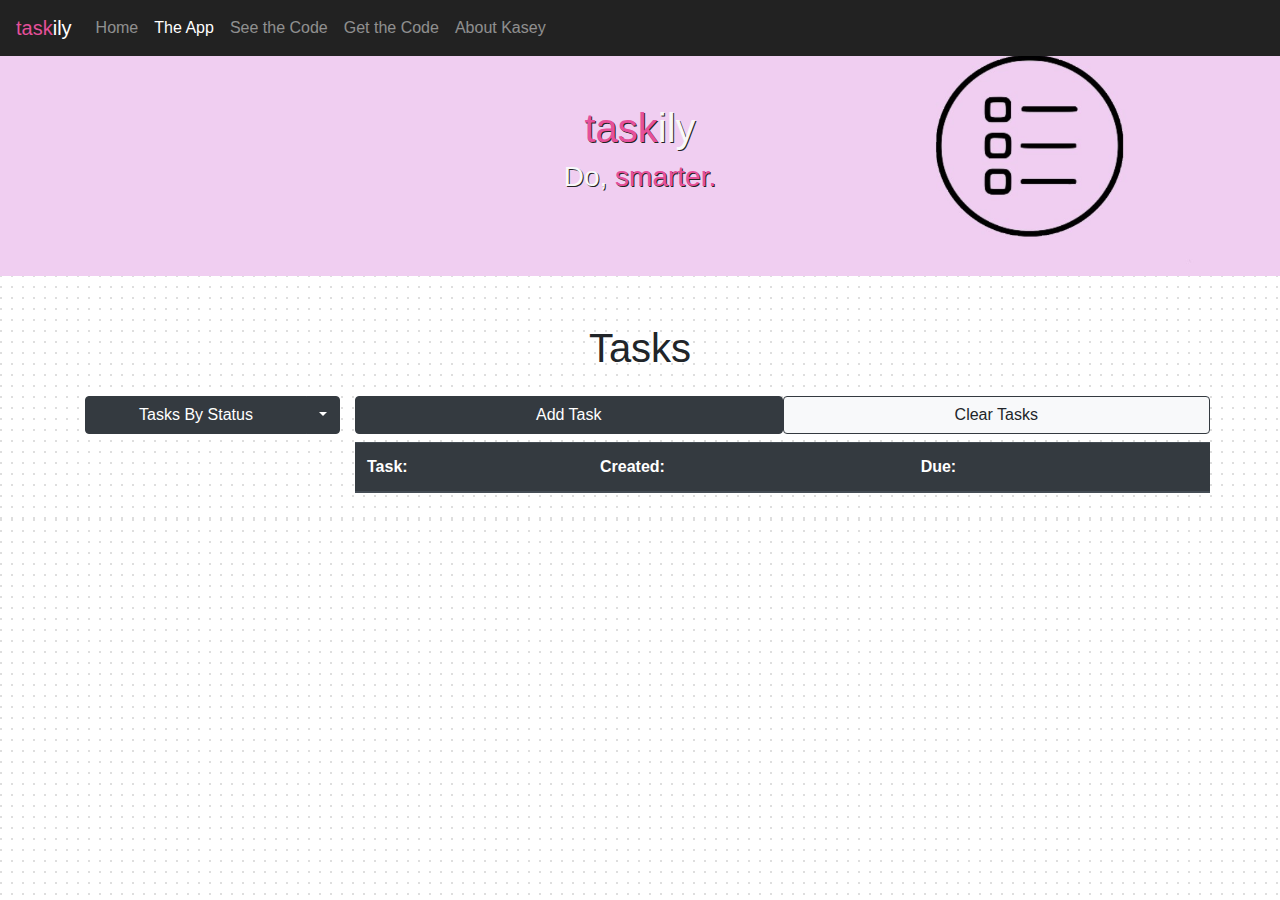
<file: app.html>
﻿<!doctype html>
<html lang="en">

<head>
    <title>The App | taskily</title>
<link rel="shortcut icon" type="image/png" href="images/favicon-32x32.png"/>

    <!-- Required meta tags -->
    <meta charset="utf-8">
    <meta name="theme-color" content="#FFA000">
    <meta name="viewport" content="width=device-width, initial-scale=1, shrink-to-fit=no">
    <!-- Bootstrap CSS -->
<link rel="stylesheet" href="https://stackpath.bootstrapcdn.com/bootstrap/4.3.1/css/bootstrap.min.css"
          integrity="sha384-ggOyR0iXCbMQv3Xipma34MD+dH/1fQ784/j6cY/iJTQUOhcWr7x9JvoRxT2MZw1T" crossorigin="anonymous">
<link rel="stylesheet" href="https://use.fontawesome.com/releases/v5.15.3/css/all.css" integrity="sha384-SZXxX4whJ79/gErwcOYf+zWLeJdY/qpuqC4cAa9rOGUstPomtqpuNWT9wdPEn2fk" crossorigin="anonymous">

<link rel="stylesheet" href="/css/prism.css">
<link rel="stylesheet" href="css/site.css">
</head>
<body onload="preLoad()">
    <!--Insert Menu-->
      <nav class="navbar navbar-expand-md navbar-dark fixed-top bg-gray mb-5">
        <a class="navbar-brand" href="/index.html"><span class="text-magenta">task</span>ily</a>
        <button class="navbar-toggler" type="button" data-toggle="collapse" data-target="#navbarCollapse" aria-controls="navbarCollapse" aria-expanded="false" aria-label="Toggle navigation">
          <span class="navbar-toggler-icon"></span>
        </button>
        <div class="collapse navbar-collapse" id="navbarCollapse">
            <ul class="navbar-nav">
                <li class="nav-item">
                    <a class="nav-link nav-hover-magenta" href="/index.html">Home</a>
                </li>
                <li class="nav-item active">
                    <a class="nav-link" href="/app.html"><span class="sr-only">(current)</span>The App</a>
                </li>
                <li class="nav-item">
                    <a class="nav-link nav-hover-magenta" href="/code.html">See the Code</a>
                </li>
                <li class="nav-item">
                    <a class="nav-link nav-hover-magenta" href="https://github.com/Piaomu/taskily" target="_blank">Get the Code</a>
                </li>
                <li class="nav-item">
                    <a class="nav-link nav-hover-cyan" href="https://kaseywahl.io/about.html" target="_blank">About Kasey</a>
                </li>
            </ul>
        </div>
    </nav>

<div class="jumbotron jumbotron-fluid header">
  <div class="container hero">
    <div>
        <h1 class="text-light text-center text-shadow"><span class="text-magenta">task</span>ily</h1>
        <h3 class="text-light text-center text-shadow">Do, <span class="text-magenta"> smarter.</span></h3>
    </div>
  </div>
</div>

    <!--Insert your main content here-->
<section>
    <div class="container">
      <h1 class="text-center p-3">Tasks <span id="taskCount"></span> </h1>
        <!-- Side Nav -->
        <div class="row">
            <div class="col-3 btn-outline-dark">
                <div class="btn-group w-100">
                    <button type="button" class="btn btn-dark w-100">Tasks By Status</button>
                    <button type="button" class="btn btn-dark dropdown-toggle"></button>
                </div>
            </div>
<div class="col-9">
    <div class="row">
    <button type="button" class="btn btn-dark w-50" data-toggle="modal" data-target="#addTask">Add Task</button>
    <button onclick="ClearTasks()" type="button" class="btn btn-light border-dark w-50">Clear Tasks</button>
  <hr>
<table class="table table-striped mt-2" id="eventList">
  <thead class="thead-dark">
    <tr>
      <th>Task:</th>
      <th>Created:</th>
      <th>Due:</th>
      <th></th>
    </tr>
  </thead>
  <tbody id="taskBody">
    <!-- Data Goes Here -->
  </tbody>
</table> 
<div class="modal" id="addTask">
  <div class="modal-dialog">
    <div class="modal-content">
    <div class="modal-header">
      <h4 class="modal-title">Add New Task</h4>
      <button type="button" class="close" data-dismiss="modal">&times;</button>
    </div>
    <div class="modal-body">
      <form id="formData">
        <div class="form-group">
          <label for="newTitle">Title:</label>
          <input type="text" class="form-control" id="newTitle" placeholder="Enter task">
        </div>
        <div class="form-group">
          <label for="newDueDate">Due Date:</label>
          <input type="date" class="form-control" id="newDueDate" placeholder="mm/dd/yyyy">
        </div>
      </form>
    </div>
    <div class="modal-footer">
      <button type="button" class="btn btn-dark" onclick="CreateTask()" data-dismiss="modal">Save</button>
    </div>
  </div>
</div>
</div>
    </div>

    <!-- Edit Modal -->
    <div class="modal" id="editTask">
  <div class="modal-dialog">
    <div class="modal-content">
    <div class="modal-header">
      <h4 class="modal-title">Edit Task</h4>
      <button type="button" class="close" data-dismiss="modal">&times;</button>
    </div>
    <div class="modal-body">
      <form id="formData">
        <input type="hidden" id="taskId">
        <div class="form-group">
          <label for="editTitle">Title:</label>
          <input type="text" class="form-control" id="editTitle" placeholder="Enter task">
        </div>
        <div class="form-group">
          <label for="editDueDate">Due Date:</label>
          <input type="date" class="form-control" id="editDueDate" placeholder="mm/dd/yyyy">
        </div>
      </form>
    </div>
    <div class="modal-footer">
      <button type="button" class="btn btn-dark" onclick="EditTask()" data-dismiss="modal">Save</button>
    </div>
  </div>
</div>
</div>
    </div>


    <template id="data-template">
    <tr id="TaskRow" class="table-dark text-dark">
      <td class="d-none" id="id"></td>
      <td id="title"></td>
      <td id="created"></td>
      <td id="dueDate"></td>
      <td id="tdCrud" data-id="">

      <a onclick="CompleteTask(this)" class="btn btn-sm btn-dark text-light">Complete</a>
      <a data-toggle="modal" href="#editTask" onclick="EditModal(this)" class="btn btn-sm btn-light btn-outline-dark">Edit</a>
      <!-- <a onclick="CloneTask(this)" class="btn btn-sm btn-dark text-light">Clone</a> -->
      <a onclick="DeleteTask(this)" class="btn btn-sm btn-dark text-light">Delete</a>
      </td>
    </tr>
    </template>

            </div>
        </div>
    </div>
</section>

    <!-- Optional JavaScript -->
    <!-- jQuery first, then Popper.js, then Bootstrap JS -->
    <script src="https://code.jquery.com/jquery-3.3.1.slim.min.js"
            integrity="sha384-q8i/X+965DzO0rT7abK41JStQIAqVgRVzpbzo5smXKp4YfRvH+8abtTE1Pi6jizo" crossorigin="anonymous">
    </script>
    <script src="https://cdnjs.cloudflare.com/ajax/libs/popper.js/1.14.7/umd/popper.min.js"
            integrity="sha384-UO2eT0CpHqdSJQ6hJty5KVphtPhzWj9WO1clHTMGa3JDZwrnQq4sF86dIHNDz0W1" crossorigin="anonymous">
    </script>
    <script src="https://stackpath.bootstrapcdn.com/bootstrap/4.3.1/js/bootstrap.min.js"
            integrity="sha384-JjSmVgyd0p3pXB1rRibZUAYoIIy6OrQ6VrjIEaFf/nJGzIxFDsf4x0xIM+B07jRM" crossorigin="anonymous">
    </script>
    <script src="/js/site.js"></script>
</body>

</html>
</file>
<file: css/prism.css>
/* PrismJS 1.21.0
https://prismjs.com/download.html#themes=prism-tomorrow&languages=markup+css+clike+javascript&plugins=line-highlight+line-numbers */
  /**
 * prism.js tomorrow night eighties for JavaScript, CoffeeScript, CSS and HTML
 * Based on https://github.com/chriskempson/tomorrow-theme
 * @author Rose Pritchard
 */

  code[class*="language-"],
  pre[class*="language-"] {
    color: #ccc;
    background: none;
    font-family: Consolas, Monaco, 'Andale Mono', 'Ubuntu Mono', monospace;
    font-size: 1em;
    text-align: left;
    white-space: pre;
    word-spacing: normal;
    word-break: normal;
    word-wrap: normal;
    line-height: 1.5;

    -moz-tab-size: 4;
    -o-tab-size: 4;
    tab-size: 4;

    -webkit-hyphens: none;
    -moz-hyphens: none;
    -ms-hyphens: none;
    hyphens: none;

  }

  /* Code blocks */
  pre[class*="language-"] {
    padding: 1em;
    margin: .5em 0;
    overflow: auto;
  }

  :not(pre)>code[class*="language-"],
  pre[class*="language-"] {
    background: #2d2d2d;
  }

  /* Inline code */
  :not(pre)>code[class*="language-"] {
    padding: .1em;
    border-radius: .3em;
    white-space: normal;
  }

  .token.comment,
  .token.block-comment,
  .token.prolog,
  .token.doctype,
  .token.cdata {
    color: #999;
  }

  .token.punctuation {
    color: #ccc;
  }

  .token.tag,
  .token.attr-name,
  .token.namespace,
  .token.deleted {
    color: #e2777a;
  }

  .token.function-name {
    color: #6196cc;
  }

  .token.boolean,
  .token.number,
  .token.function {
    color: #f08d49;
  }

  .token.property,
  .token.class-name,
  .token.constant,
  .token.symbol {
    color: #f8c555;
  }

  .token.selector,
  .token.important,
  .token.atrule,
  .token.keyword,
  .token.builtin {
    color: #cc99cd;
  }

  .token.string,
  .token.char,
  .token.attr-value,
  .token.regex,
  .token.variable {
    color: #7ec699;
  }

  .token.operator,
  .token.entity,
  .token.url {
    color: #67cdcc;
  }

  .token.important,
  .token.bold {
    font-weight: bold;
  }

  .token.italic {
    font-style: italic;
  }

  .token.entity {
    cursor: help;
  }

  .token.inserted {
    color: green;
  }

  pre[data-line] {
    position: relative;
    padding: 1em 0 1em 3em;
  }

  .line-highlight {
    position: absolute;
    left: 0;
    right: 0;
    padding: inherit 0;
    margin-top: 1em;
    /* Same as .prism’s padding-top */

    background: hsla(24, 20%, 50%, .08);
    background: linear-gradient(to right, hsla(24, 20%, 50%, .1) 70%, hsla(24, 20%, 50%, 0));

    pointer-events: none;

    line-height: inherit;
    white-space: pre;
  }

  .line-highlight:before,
  .line-highlight[data-end]:after {
    content: attr(data-start);
    position: absolute;
    top: .4em;
    left: .6em;
    min-width: 1em;
    padding: 0 .5em;
    background-color: hsla(24, 20%, 50%, .4);
    color: hsl(24, 20%, 95%);
    font: bold 65%/1.5 sans-serif;
    text-align: center;
    vertical-align: .3em;
    border-radius: 999px;
    text-shadow: none;
    box-shadow: 0 1px white;
  }

  .line-highlight[data-end]:after {
    content: attr(data-end);
    top: auto;
    bottom: .4em;
  }

  .line-numbers .line-highlight:before,
  .line-numbers .line-highlight:after {
    content: none;
  }

  pre[id].linkable-line-numbers span.line-numbers-rows {
    pointer-events: all;
  }

  pre[id].linkable-line-numbers span.line-numbers-rows>span:before {
    cursor: pointer;
  }

  pre[id].linkable-line-numbers span.line-numbers-rows>span:hover:before {
    background-color: rgba(128, 128, 128, .2);
  }

  pre[class*="language-"].line-numbers {
    position: relative;
    padding-left: 3.8em;
    counter-reset: linenumber;
  }

  pre[class*="language-"].line-numbers>code {
    position: relative;
    white-space: inherit;
  }

  .line-numbers .line-numbers-rows {
    position: absolute;
    pointer-events: none;
    top: 0;
    font-size: 100%;
    left: -3.8em;
    width: 3em;
    /* works for line-numbers below 1000 lines */
    letter-spacing: -1px;
    border-right: 1px solid #999;

    -webkit-user-select: none;
    -moz-user-select: none;
    -ms-user-select: none;
    user-select: none;

  }

  .line-numbers-rows>span {
    display: block;
    counter-increment: linenumber;
  }

  .line-numbers-rows>span:before {
    content: counter(linenumber);
    color: #999;
    display: block;
    padding-right: 0.8em;
    text-align: right;
  }
</file>
<file: css/site.css>
html,
body {
  position: relative;
  height: 100%;
}

body {
  /* Margin bottom by footer height */
  margin-bottom: 60px;
  background-image: url(/img/bg-dots.png);
}

.header {
  background-color: #542cb7;
}

/* @media (mid-width: 768px) { */
.header {
  background-image: url(/img/task_banner.jpg);
  background-repeat: no-repeat;
  background-size: cover;
  background-position: absolute;
  background-color: #542cb7;
}


.hero {
  margin: 0 auto;
  margin-top: 30px;
  overflow: hidden;
  padding: 10px 0;
  align-items: center;
  justify-content: center;
  display: flex;
}

.myBtn {
  background-color: #542cb7 !important;
}

.myBtn:hover {
  opacity: .9;
}

.footer {
  position: fixed;
  bottom: 0;
  width: 100%;
  /* Set the fixed height of the footer here */
  height: 40px;
  line-height: 35px;
  /* Vertically center the text there */
  background-color: #f5f5f5;
}


/* Custom page CSS
  -------------------------------------------------- */
/* Not required for template or sticky footer method. */

body>.container {
  padding: 60px 15px 0px;
}

body>.container-fluid {
  padding: 60px 15px 0px;
}

.footer>.container {
  padding-right: 15px;
  padding-left: 15px;
}

code {
  font-size: 80%;
}

.row>div {
  margin-bottom: 15px;
}

.content {
  min-height: 300px;
  background: #dbdfe5;
}

.content.bg-alt {
  background: #b4bac0;
}

.sidebar-top {
  min-height: 140px;
  background: #dbdfe7;
}

.sidebar-bottom {
  min-height: 145px;
  background: #7e8aa0;
  margin-bottom: -15px;
}

.sidebar,
.content {
  min-height: 300px;
}

.content-top {
  min-height: 160px;
  background: #b4bac0;
}

.content-bottom {
  min-height: 125px;
  background: #7e8aa0;
  margin-bottom: -15px;
}

.content-bottom.bg-alt {
  background: #9ca5b6;
}

@media (max-width: 991px) {
  .content-bottom {
    margin-bottom: 15px;
  }

  .content-bottom.bg-alt {
    margin-bottom: -15px;
  }
}

.intro {
  background: #7e8aa0;
  min-height: 250px;
}

.section {
  min-height: 150px;
  background: #dbdfe5;
}

.section.bg-alt {
  background: #b4bac0;
}

.bg-cyan {
  background: #00f8fe;
}

.bg-magenta {
  background: #e5509a;
}

.bg-gold {
  background: #fd9c29;
}

.bg-purple {
  background: #542cb7;
}

.bg-gray {
  background: #222222;
}

.text-cyan {
  color: #00f8fe;
}

.text-magenta {
  color: #e5509a;
}

.text-gold {
  color: #fd9c29;
}

.text-purple {
  color: #542cb7;
}

.text-gray {
  color: #222222;
}

.portfolio-link:hover {
  color: #e5509a;
  text-decoration: none;
}

.text-shadow {
  text-shadow: 1px 1px #222222;
}

/* Explainers */
.explainer-dropdowns {
  color: #542cb7;
  text-transform: uppercase;
  text-decoration: none;
}

.explainer-dropdowns:hover {
  border-bottom: #542cb7 1px solid;
}

.nav-hover-cyan:hover {
  color: #00f8fe !important;
}

.nav-hover-magenta:hover {
  color: #e5509a !important;
}

.nav-hover-gold:hover {
  color: #fd9c29 !important;
}

tr.complete>td:nth-child(-n+4) {
  text-decoration: line-through;
}
</file>
